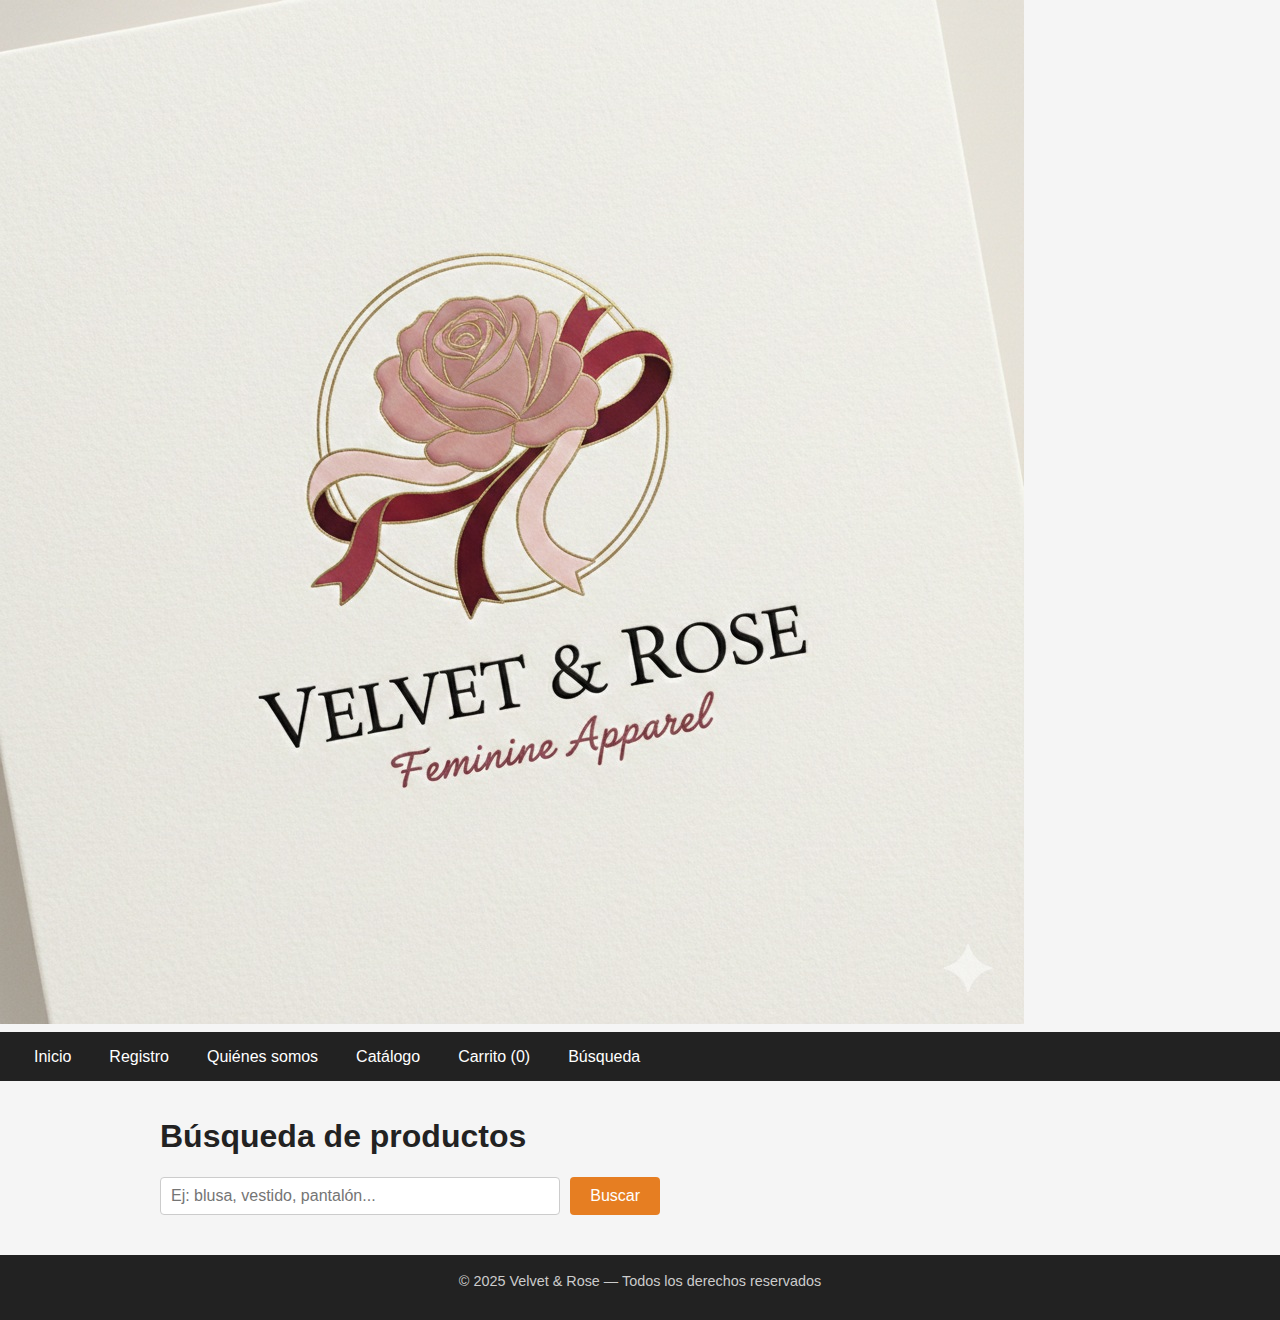
<file: busqueda.html>
<!DOCTYPE html>
<html lang="es">
<head>
  <meta charset="UTF-8" />
  <meta name="viewport" content="width=device-width, initial-scale=1.0" />
  <title>Velvet&Rose - Búsqueda</title>
  <link rel="stylesheet" href="assets/Styles.css">
  <img src="imgs/logo.jpg" alt="Logo">
</head>
<body>

  <nav>
    <ul>
      <li><a href="index.html">Inicio</a></li>
      <li><a href="registro.html">Registro</a></li>
      <li><a href="quienes-somos.html">Quiénes somos</a></li>
      <li><a href="catalogo.html">Catálogo</a></li>
      <li><a href="carrito.html">Carrito (<span id="cartCount">0</span>)</a></li>
      <li><a href="busqueda.html">Búsqueda</a></li>
    </ul>
  </nav>

  <main>
    <h1>Búsqueda de productos</h1>

    <form id="formBusqueda">
      <input type="text" id="campoBusqueda" placeholder="Ej: blusa, vestido, pantalón..." required />
      <button type="submit">Buscar</button>
    </form>

    <!-- Área de resultados, se llena con JavaScript -->
    <div id="resultados" style="display:none;">
      <p id="textoBusqueda"></p>
      <div id="listaResultados" class="productos"></div>
    </div>

  </main>

  <footer>
    <p>© 2025 Velvet & Rose — Todos los derechos reservados</p>
  </footer>

  <script src="assets/Script.js"></script>
</body>

</html>
</file>
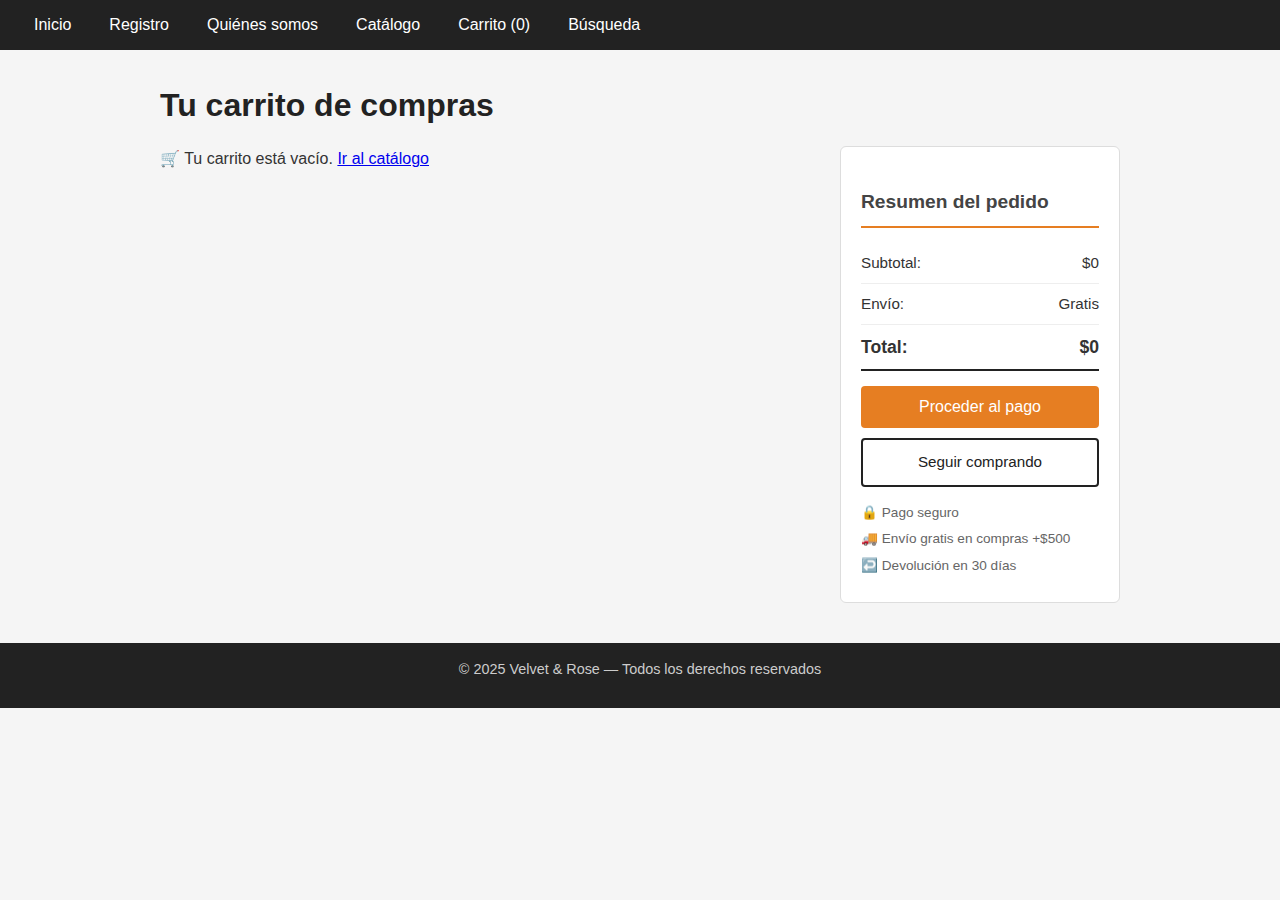
<file: carrito.html>
<!DOCTYPE html>
<html lang="es">
<head>
  <meta charset="UTF-8" />
  <meta name="viewport" content="width=device-width, initial-scale=1.0" />
  <title>Velvet&Rose - Carrito</title>
  <link rel="stylesheet" href="../assets/Styles.css" />
  <link rel="icon" href="../imgs/logo.jpeg" type="logo">
</head>
<body>

  <nav>
    <ul>
      <li><a href="index.html">Inicio</a></li>
      <li><a href="registro.html">Registro</a></li>
      <li><a href="quienes-somos.html">Quiénes somos</a></li>
      <li><a href="catalogo.html">Catálogo</a></li>
      <li><a href="carrito.html">Carrito (<span id="cartCount">0</span>)</a></li>
      <li><a href="busqueda.html">Búsqueda</a></li>
    </ul>
  </nav>

  <main>
    <h1>Tu carrito de compras</h1>

    <div class="carrito-layout">

      <!-- Tabla de productos (se llena con JavaScript) -->
      <div class="carrito-tabla-wrap">

        <table id="carritoTable">
          <thead>
            <tr>
              <th>Producto</th>
              <th>Precio unitario</th>
              <th>Cantidad</th>
              <th>Subtotal</th>
              <th>Eliminar</th>
            </tr>
          </thead>
          <tbody id="carritoBody">
            <!-- Las filas se generan con JavaScript al cargar la página -->
          </tbody>
        </table>

        <!-- Se muestra solo cuando el carrito está vacío -->
        <p id="carritoVacio" style="display:none;">
          🛒 Tu carrito está vacío. <a href="catalogo.html">Ir al catálogo</a>
        </p>

      </div>

      <!-- Resumen lateral -->
      <aside class="carrito-resumen">
        <h2>Resumen del pedido</h2>

        <div class="resumen-fila">
          <span>Subtotal:</span>
          <span id="subtotalVal">$0</span>
        </div>
        <div class="resumen-fila">
          <span>Envío:</span>
          <span id="envioVal">Gratis</span>
        </div>
        <div class="resumen-fila resumen-total">
          <span>Total:</span>
          <span id="totalVal">$0</span>
        </div>

        <button id="btnPago">Proceder al pago</button>
        <a href="catalogo.html" class="btn-seguir">Seguir comprando</a>

        <div class="carrito-badges">
          <p>🔒 Pago seguro</p>
          <p>🚚 Envío gratis en compras +$500</p>
          <p>↩️ Devolución en 30 días</p>
        </div>
      </aside>

    </div>
  </main>

  <footer>
    <p>© 2025 Velvet & Rose — Todos los derechos reservados</p>
  </footer>

  <script src="../assets/Script.js"></script>
</body>
</html>
</file>
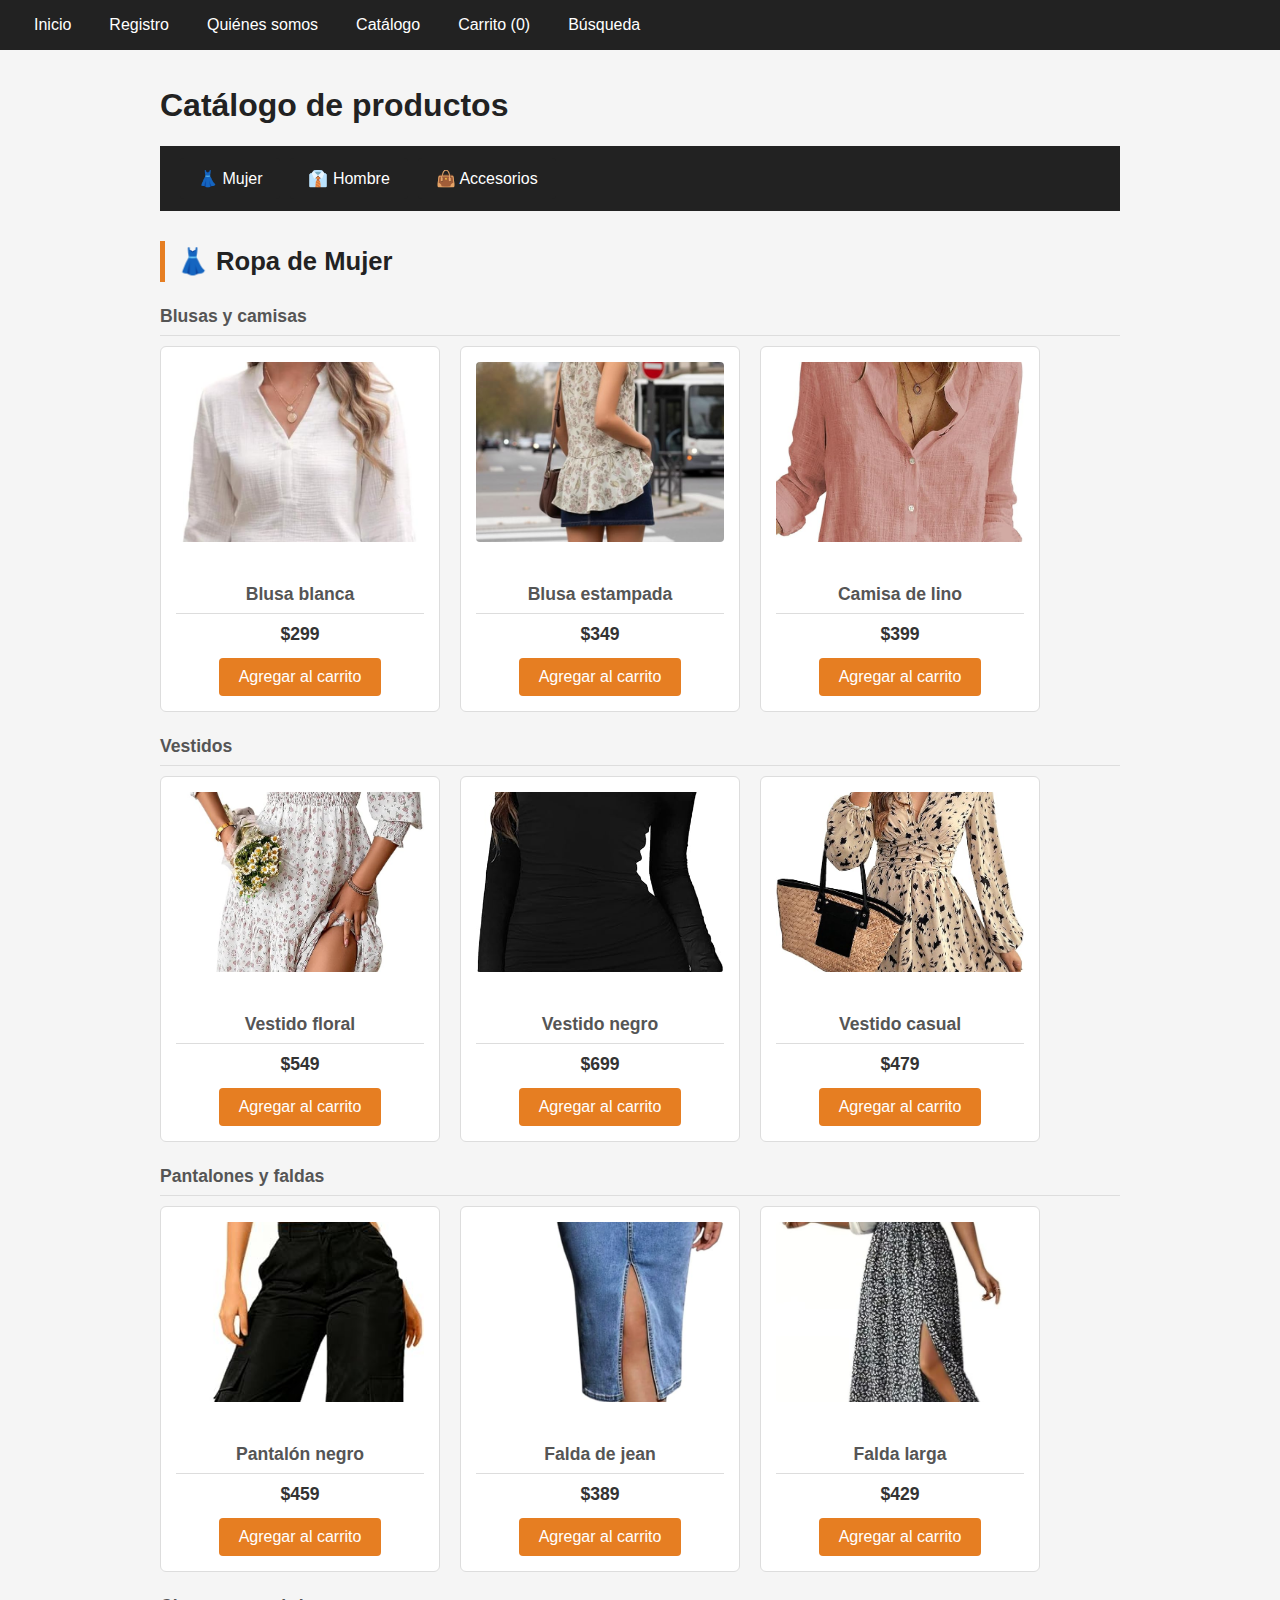
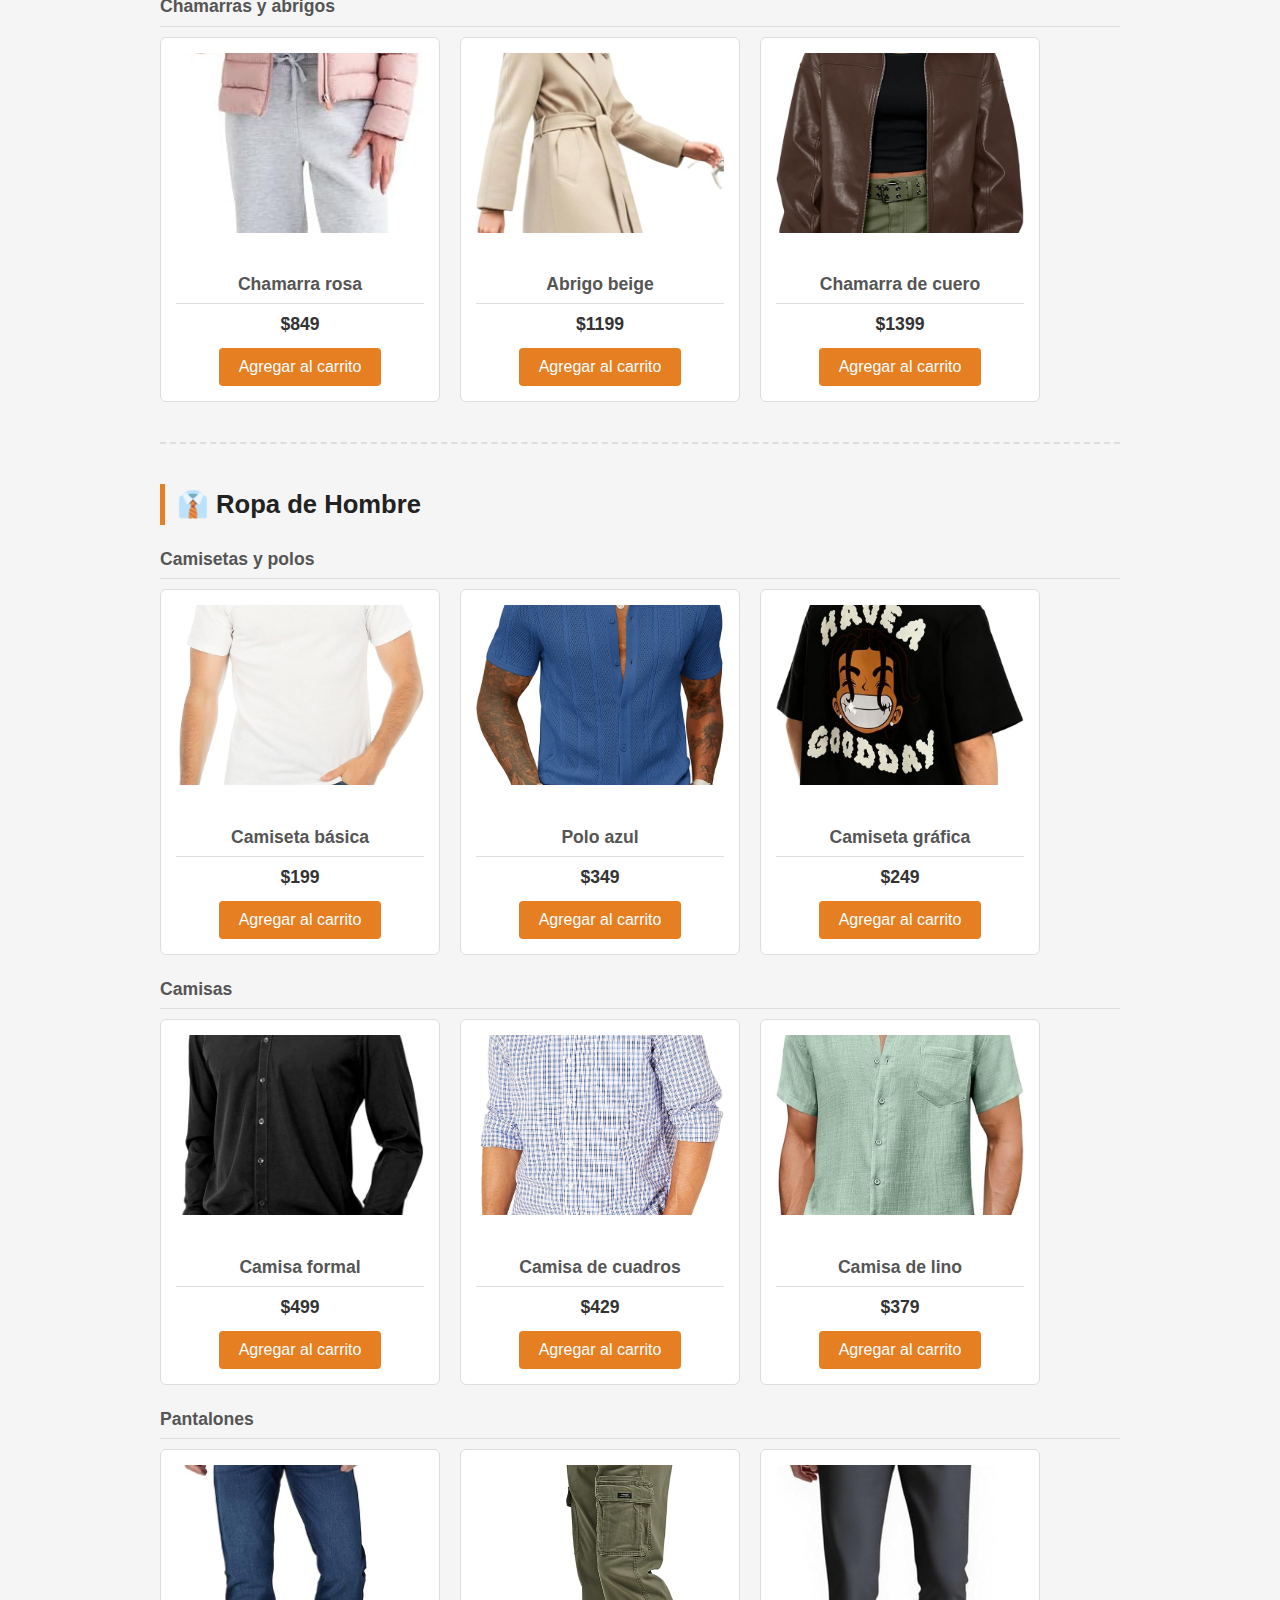
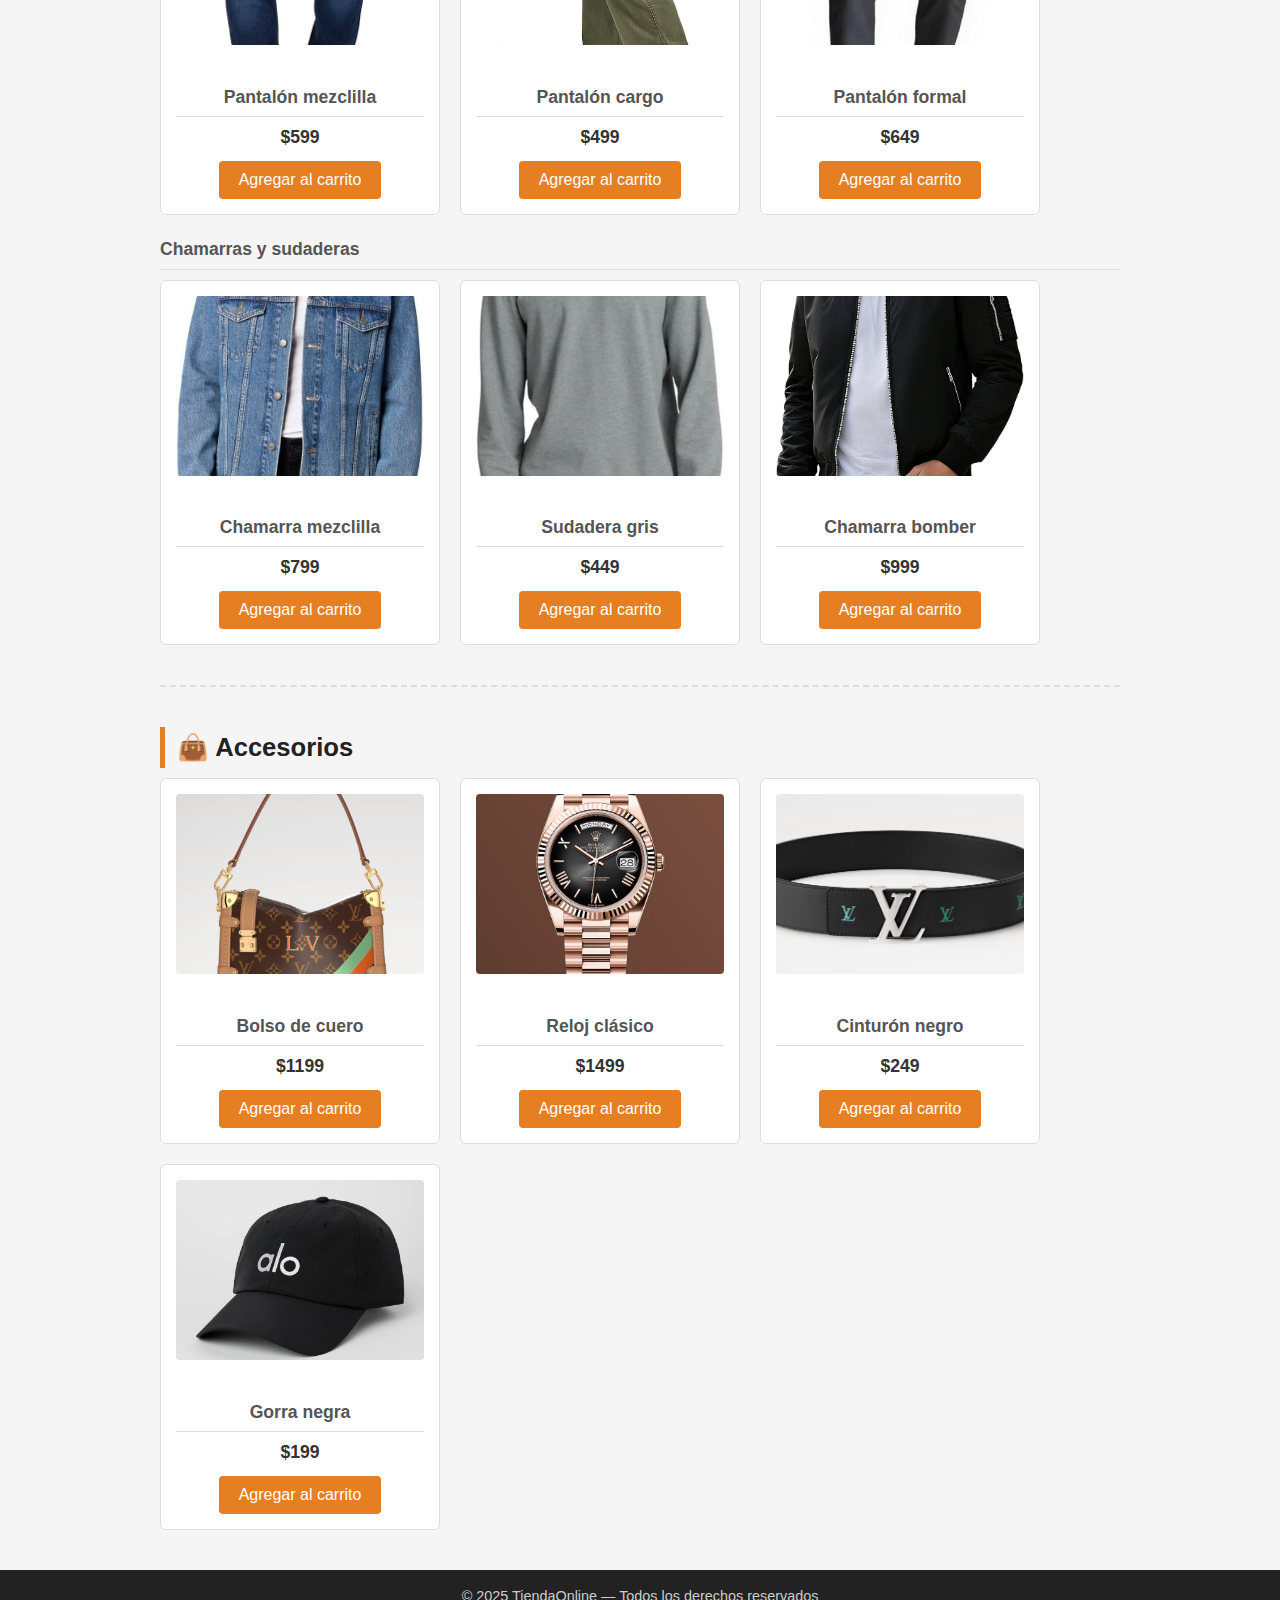
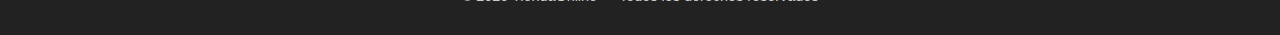
<file: catalogo.html>
<!DOCTYPE html>
<html lang="es">
<head>
  <meta charset="UTF-8" />
  <meta name="viewport" content="width=device-width, initial-scale=1.0" />
  <title>Velvet&Rose - Catálogo</title>
  <link rel="stylesheet" href="assets/Styles.css">
</head>
<body>

  <nav>
    <ul>
      <li><a href="index.html">Inicio</a></li>
      <li><a href="registro.html">Registro</a></li>
      <li><a href="quienes-somos.html">Quiénes somos</a></li>
      <li><a href="catalogo.html">Catálogo</a></li>
      <li><a href="carrito.html">Carrito (<span id="cartCount">0</span>)</a></li>
      <li><a href="busqueda.html">Búsqueda</a></li>
    </ul>
  </nav>

  <main>
    <h1>Catálogo de productos</h1>
    <p id="mensajeCarrito"></p>

    <!-- Accesos rápidos para saltar entre secciones -->
    <nav class="nav-secciones">
      <a href="#mujer">👗 Mujer</a>
      <a href="#hombre">👔 Hombre</a>
      <a href="#accesorios">👜 Accesorios</a>
    </nav>

    <!-- ===================
         SECCIÓN: MUJER
         =================== -->
    <section id="mujer">
      <h2>👗 Ropa de Mujer</h2>

      <h3>Blusas y camisas</h3>
      <div class="productos">

        <div class="producto">
          <img src="imgs/blusa blanca de mujer.jpg" alt="Blusa blanca" />
          <h3>Blusa blanca</h3>
          <p>$299</p>
          <button class="btn-agregar" data-nombre="Blusa blanca" data-precio="299">Agregar al carrito</button>
        </div>

        <div class="producto">
          <img src="imgs/blusa estampada.jpg" alt="Blusa estampada" />
          <h3>Blusa estampada</h3>
          <p>$349</p>
          <button class="btn-agregar" data-nombre="Blusa estampada" data-precio="349">Agregar al carrito</button>
        </div>

        <div class="producto">
          <img src="imgs/camisa de lino.jpg" alt="Camisa de lino" />
          <h3>Camisa de lino</h3>
          <p>$399</p>
          <button class="btn-agregar" data-nombre="Camisa de lino" data-precio="399">Agregar al carrito</button>
        </div>

      </div>

      <h3>Vestidos</h3>
      <div class="productos">

        <div class="producto">
          <img src="imgs/vestido floral.jpg" alt="Vestido floral" />
          <h3>Vestido floral</h3>
          <p>$549</p>
          <button class="btn-agregar" data-nombre="Vestido floral" data-precio="549">Agregar al carrito</button>
        </div>

        <div class="producto">
          <img src="imgs/vestido negro.jpg" alt="Vestido negro" />
          <h3>Vestido negro</h3>
          <p>$699</p>
          <button class="btn-agregar" data-nombre="Vestido negro" data-precio="699">Agregar al carrito</button>
        </div>

        <div class="producto">
          <img src="imgs/vestido casual.jpg" alt="Vestido casual" />
          <h3>Vestido casual</h3>
          <p>$479</p>
          <button class="btn-agregar" data-nombre="Vestido casual" data-precio="479">Agregar al carrito</button>
        </div>

      </div>

      <h3>Pantalones y faldas</h3>
      <div class="productos">

        <div class="producto">
          <img src="imgs/pantalon negro.jpg" alt="Pantalón negro" />
          <h3>Pantalón negro</h3>
          <p>$459</p>
          <button class="btn-agregar" data-nombre="Pantalón negro mujer" data-precio="459">Agregar al carrito</button>
        </div>

        <div class="producto">
          <img src="imgs/falda jean.jpg" alt="Falda de jean" />
          <h3>Falda de jean</h3>
          <p>$389</p>
          <button class="btn-agregar" data-nombre="Falda de jean" data-precio="389">Agregar al carrito</button>
        </div>

        <div class="producto">
          <img src="imgs/falda larga.jpg" alt="Falda larga" />
          <h3>Falda larga</h3>
          <p>$429</p>
          <button class="btn-agregar" data-nombre="Falda larga" data-precio="429">Agregar al carrito</button>
        </div>

      </div>

      <h3>Chamarras y abrigos</h3>
      <div class="productos">

        <div class="producto">
          <img src="imgs/chamarra rosa.jpg" alt="Chamarra rosa" />
          <h3>Chamarra rosa</h3>
          <p>$849</p>
          <button class="btn-agregar" data-nombre="Chamarra rosa" data-precio="849">Agregar al carrito</button>
        </div>

        <div class="producto">
          <img src="imgs/abrigo beige.jpg" alt="Abrigo beige" />
          <h3>Abrigo beige</h3>
          <p>$1199</p>
          <button class="btn-agregar" data-nombre="Abrigo beige" data-precio="1199">Agregar al carrito</button>
        </div>

        <div class="producto">
          <img src="imgs/chamarra de cuero.jpg" alt="Chamarra de cuero" />
          <h3>Chamarra de cuero</h3>
          <p>$1399</p>
          <button class="btn-agregar" data-nombre="Chamarra de cuero mujer" data-precio="1399">Agregar al carrito</button>
        </div>

      </div>
    </section>

    <hr />

    <!-- ===================
         SECCIÓN: HOMBRE
         =================== -->
    <section id="hombre">
      <h2>👔 Ropa de Hombre</h2>

      <h3>Camisetas y polos</h3>
      <div class="productos">

        <div class="producto">
          <img src="imgs/camiseta basica.jpg" alt="Camiseta básica" />
          <h3>Camiseta básica</h3>
          <p>$199</p>
          <button class="btn-agregar" data-nombre="Camiseta básica" data-precio="199">Agregar al carrito</button>
        </div>

        <div class="producto">
          <img src="imgs/polo azul.jpg" alt="Polo azul" />
          <h3>Polo azul</h3>
          <p>$349</p>
          <button class="btn-agregar" data-nombre="Polo azul" data-precio="349">Agregar al carrito</button>
        </div>

        <div class="producto">
          <img src="imgs/camiseta grafica.jpg" alt="Camiseta gráfica" />
          <h3>Camiseta gráfica</h3>
          <p>$249</p>
          <button class="btn-agregar" data-nombre="Camiseta gráfica" data-precio="249">Agregar al carrito</button>
        </div>

      </div>

      <h3>Camisas</h3>
      <div class="productos">

        <div class="producto">
          <img src="imgs/camisa formal.jpg" alt="Camisa formal" />
          <h3>Camisa formal</h3>
          <p>$499</p>
          <button class="btn-agregar" data-nombre="Camisa formal" data-precio="499">Agregar al carrito</button>
        </div>

        <div class="producto">
          <img src="imgs/camisa de cuadros.jpg" alt="Camisa de cuadros" />
          <h3>Camisa de cuadros</h3>
          <p>$429</p>
          <button class="btn-agregar" data-nombre="Camisa de cuadros" data-precio="429">Agregar al carrito</button>
        </div>

        <div class="producto">
          <img src="imgs/camisa de lino h.jpg" alt="Camisa de lino" />
          <h3>Camisa de lino</h3>
          <p>$379</p>
          <button class="btn-agregar" data-nombre="Camisa de lino hombre" data-precio="379">Agregar al carrito</button>
        </div>

      </div>

      <h3>Pantalones</h3>
      <div class="productos">

        <div class="producto">
          <img src="imgs/pantalon de mezclilla.jpg" alt="Pantalón de mezclilla" />
          <h3>Pantalón mezclilla</h3>
          <p>$599</p>
          <button class="btn-agregar" data-nombre="Pantalón mezclilla" data-precio="599">Agregar al carrito</button>
        </div>

        <div class="producto">
          <img src="imgs/pantalon cargo.jpg" alt="Pantalón cargo" />
          <h3>Pantalón cargo</h3>
          <p>$499</p>
          <button class="btn-agregar" data-nombre="Pantalón cargo" data-precio="499">Agregar al carrito</button>
        </div>

        <div class="producto">
          <img src="imgs/pantalon formal.jpg" alt="Pantalón formal" />
          <h3>Pantalón formal</h3>
          <p>$649</p>
          <button class="btn-agregar" data-nombre="Pantalón formal" data-precio="649">Agregar al carrito</button>
        </div>

      </div>

      <h3>Chamarras y sudaderas</h3>
      <div class="productos">

        <div class="producto">
          <img src="imgs/chamarra de mezclilla.jpg" alt="Chamarra mezclilla" />
          <h3>Chamarra mezclilla</h3>
          <p>$799</p>
          <button class="btn-agregar" data-nombre="Chamarra mezclilla" data-precio="799">Agregar al carrito</button>
        </div>

        <div class="producto">
          <img src="imgs/sudadera gris.jpg" alt="Sudadera gris" />
          <h3>Sudadera gris</h3>
          <p>$449</p>
          <button class="btn-agregar" data-nombre="Sudadera gris" data-precio="449">Agregar al carrito</button>
        </div>

        <div class="producto">
          <img src="imgs/chamarra bomber.jpg" alt="Chamarra bomber" />
          <h3>Chamarra bomber</h3>
          <p>$999</p>
          <button class="btn-agregar" data-nombre="Chamarra bomber" data-precio="999">Agregar al carrito</button>
        </div>

      </div>
    </section>

    <hr />

    <!-- ===================
         SECCIÓN: ACCESORIOS
         =================== -->
    <section id="accesorios">
      <h2>👜 Accesorios</h2>

      <div class="productos">

        <div class="producto">
          <img src="imgs/bolso de cuero.jpg" alt="Bolso de cuero" />
          <h3>Bolso de cuero</h3>
          <p>$1199</p>
          <button class="btn-agregar" data-nombre="Bolso de cuero" data-precio="1199">Agregar al carrito</button>
        </div>

        <div class="producto">
          <img src="imgs/reloj clasico.jpg" alt="Reloj clásico" />
          <h3>Reloj clásico</h3>
          <p>$1499</p>
          <button class="btn-agregar" data-nombre="Reloj clásico" data-precio="1499">Agregar al carrito</button>
        </div>

        <div class="producto">
          <img src="imgs/cinturon negro.jpg" alt="Cinturón negro" />
          <h3>Cinturón negro</h3>
          <p>$249</p>
          <button class="btn-agregar" data-nombre="Cinturón negro" data-precio="249">Agregar al carrito</button>
        </div>

        <div class="producto">
          <img src="imgs/gorra negra.jpg" alt="Gorra negra" />
          <h3>Gorra negra</h3>
          <p>$199</p>
          <button class="btn-agregar" data-nombre="Gorra negra" data-precio="199">Agregar al carrito</button>
        </div>

      </div>
    </section>

  </main>

  <footer>
    <p>© 2025 TiendaOnline — Todos los derechos reservados</p>
  </footer>

  <script src="assets/Script.js"></script>
</body>

</html>
</file>
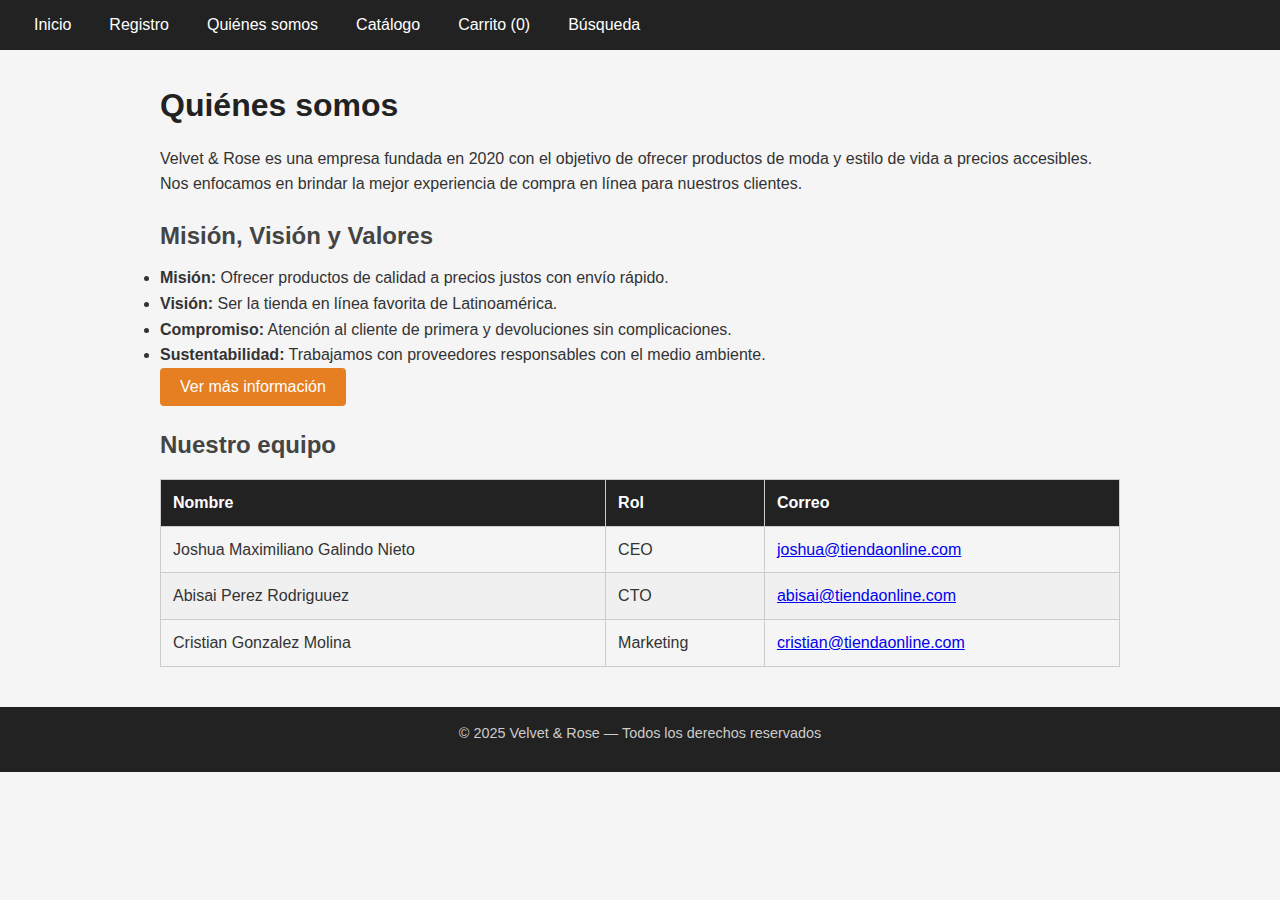
<file: quienes-somos.html>
<!DOCTYPE html>
<html lang="es">
<head>
  <meta charset="UTF-8" />
  <meta name="viewport" content="width=device-width, initial-scale=1.0" />
  <title>Velvet&Rose - Quiénes somos</title>
  <link rel="stylesheet" href="../assets/Styles.css" />
  <link rel="icon" href="../imgs/logo.jpeg" type="logo">
</head>
<body>

  <nav>
    <ul>
      <li><a href="index.html">Inicio</a></li>
      <li><a href="registro.html">Registro</a></li>
      <li><a href="quienes-somos.html">Quiénes somos</a></li>
      <li><a href="catalogo.html">Catálogo</a></li>
      <li><a href="carrito.html">Carrito (<span id="cartCount">0</span>)</a></li>
      <li><a href="busqueda.html">Búsqueda</a></li>
    </ul>
  </nav>

  <main>
    <h1>Quiénes somos</h1>

    <p>
      Velvet & Rose es una empresa fundada en 2020 con el objetivo de ofrecer
      productos de moda y estilo de vida a precios accesibles. Nos enfocamos en
      brindar la mejor experiencia de compra en línea para nuestros clientes.
    </p>

    <h2>Misión, Visión y Valores</h2>
    <ul>
      <li><strong>Misión:</strong> Ofrecer productos de calidad a precios justos con envío rápido.</li>
      <li><strong>Visión:</strong> Ser la tienda en línea favorita de Latinoamérica.</li>
      <li><strong>Compromiso:</strong> Atención al cliente de primera y devoluciones sin complicaciones.</li>
      <li><strong>Sustentabilidad:</strong> Trabajamos con proveedores responsables con el medio ambiente.</li>
    </ul>

    <button id="btnVerMas">Ver más información</button>

    <div id="infoExtra" style="display:none;">
      <h2>Nuestra historia</h2>
      <p>
        Todo comenzó con tres amigos apasionados por la tecnología y la moda.
        En el primer año alcanzamos 500 clientes; hoy contamos con más de 80,000
        compradores activos en toda la región. Contamos con sucursales en Plaza Ambar, Plaza Cristal.
      </p>
    </div>

    <h2>Nuestro equipo</h2>
    <table>
      <thead>
        <tr>
          <th>Nombre</th>
          <th>Rol</th>
          <th>Correo</th>
        </tr>
      </thead>
      <tbody>
        <tr>
          <td>Joshua Maximiliano Galindo Nieto</td>
          <td>CEO</td>
          <td><a href="
            mailto:joshua@tiendaonline.com">joshua@tiendaonline.com</a></td>
        </tr>
        <tr>
          <td>Abisai Perez Rodriguuez</td>
          <td>CTO</td>
          <td><a href="mailto:abisai@tiendaonline.com">abisai@tiendaonline.com</a></td>
        </tr>
        <tr>
          <td>Cristian Gonzalez Molina</td>
          <td>Marketing</td>
          <td><a href="mailto:cristian@tiendaonline.com">cristian@tiendaonline.com</a></td>
        </tr>
       
      </tbody>
    </table>
  </main>

  <footer>
    <p>© 2025 Velvet & Rose — Todos los derechos reservados</p>
  </footer>

  <script src="../assets/Script.js"></script>
</body>
</html>
</file>
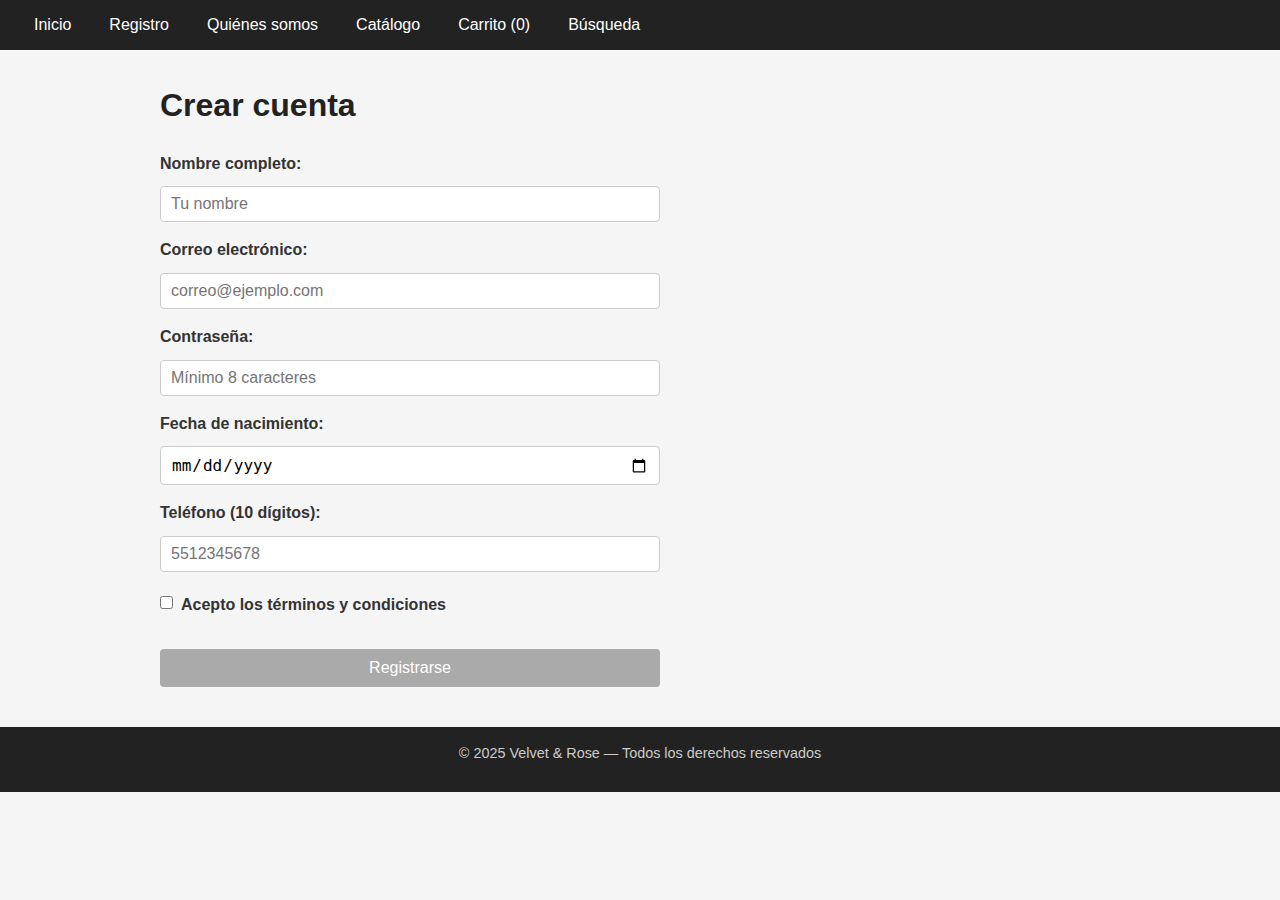
<file: registro.html>
<!DOCTYPE html>
<html lang="es">
<head>
  <meta charset="UTF-8" />
  <meta name="viewport" content="width=device-width, initial-scale=1.0" />
  <title>Velvet&Rose - Registro</title>
  <link rel="stylesheet" href="../assets/Styles.css" />
  <link rel="icon" href="../imgs/logo.jpeg" type="logo">
</head>
<body>

  <nav>
    <ul>
      <li><a href="index.html">Inicio</a></li>
      <li><a href="registro.html">Registro</a></li>
      <li><a href="quienes-somos.html">Quiénes somos</a></li>
      <li><a href="catalogo.html">Catálogo</a></li>
      <li><a href="carrito.html">Carrito (<span id="cartCount">0</span>)</a></li>
      <li><a href="busqueda.html">Búsqueda</a></li>
    </ul>
  </nav>

  <main>
    <h1>Crear cuenta</h1>

    <form id="formRegistro">

      <label for="nombre">Nombre completo:</label>
      <input type="text" id="nombre" name="nombre" placeholder="Tu nombre" required minlength="3" maxlength="60" />

      <label for="email">Correo electrónico:</label>
      <input type="email" id="email" name="email" placeholder="correo@ejemplo.com" required
        pattern="^[a-zA-Z0-9._%+\-]+@[a-zA-Z0-9.\-]+\.[a-zA-Z]{2,}$" />

      <label for="password">Contraseña:</label>
      <input type="password" id="password" name="password" placeholder="Mínimo 8 caracteres" required minlength="8" maxlength="30" />

      <label for="fecha">Fecha de nacimiento:</label>
      <input type="date" id="fecha" name="fecha" required min="1920-01-01" max="2007-12-31" />

      <label for="telefono">Teléfono (10 dígitos):</label>
      <input type="tel" id="telefono" name="telefono" placeholder="5512345678" required pattern="[0-9]{10}" minlength="10" maxlength="10" />

      <div class="grupo-checkbox">
        <input type="checkbox" id="terminos" name="terminos" />
        <label for="terminos">Acepto los términos y condiciones</label>
      </div>

      <p id="mensajeError" class="error"></p>

      <button type="submit" id="btnEnviar" disabled>Registrarse</button>

    </form>

    <p id="mensajeExito" class="exito" style="display:none;">
      ✅ ¡Registro exitoso! Bienvenido a Velvet & Rose.
    </p>
  </main>

  <footer>
    <p>© 2025 Velvet & Rose — Todos los derechos reservados</p>
  </footer>

  <script src="../assets/Script.js"></script>
</body>
</html>
</file>
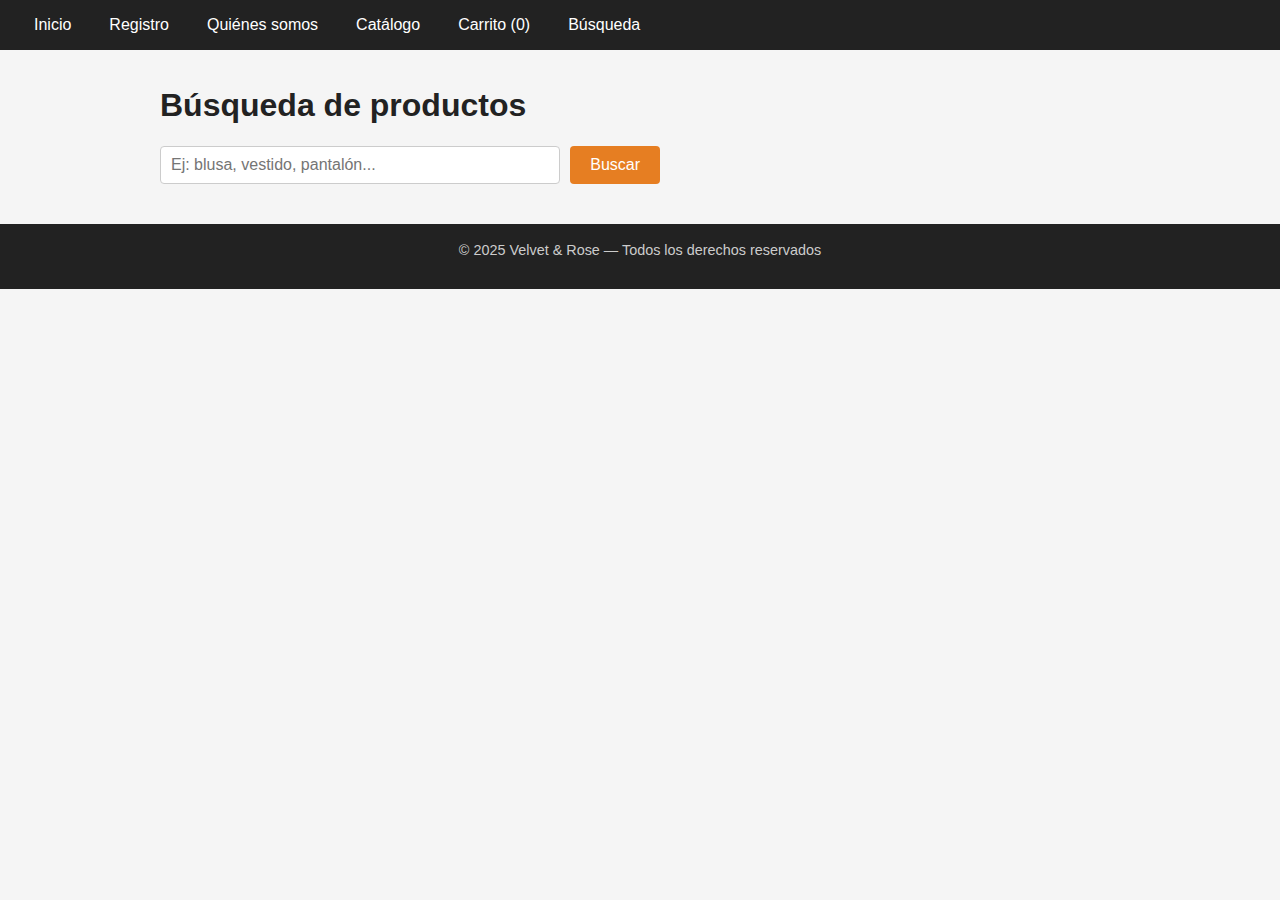
<file: web/busqueda.html>
<!DOCTYPE html>
<html lang="es">
<head>
  <meta charset="UTF-8" />
  <meta name="viewport" content="width=device-width, initial-scale=1.0" />
  <title>Velvet&Rose - Búsqueda</title>
  <link rel="stylesheet" href="../assets/Styles.css" />
  <link rel="icon" href="../imgs/logo.jpeg" type="logo">
</head>
<body>

  <nav>
    <ul>
      <li><a href="index.html">Inicio</a></li>
      <li><a href="registro.html">Registro</a></li>
      <li><a href="quienes-somos.html">Quiénes somos</a></li>
      <li><a href="catalogo.html">Catálogo</a></li>
      <li><a href="carrito.html">Carrito (<span id="cartCount">0</span>)</a></li>
      <li><a href="busqueda.html">Búsqueda</a></li>
    </ul>
  </nav>

  <main>
    <h1>Búsqueda de productos</h1>

    <form id="formBusqueda">
      <input type="text" id="campoBusqueda" placeholder="Ej: blusa, vestido, pantalón..." required />
      <button type="submit">Buscar</button>
    </form>

    <!-- Área de resultados, se llena con JavaScript -->
    <div id="resultados" style="display:none;">
      <p id="textoBusqueda"></p>
      <div id="listaResultados" class="productos"></div>
    </div>

  </main>

  <footer>
    <p>© 2025 Velvet & Rose — Todos los derechos reservados</p>
  </footer>

  <script src="../assets/Script.js"></script>
</body>
</html>
</file>
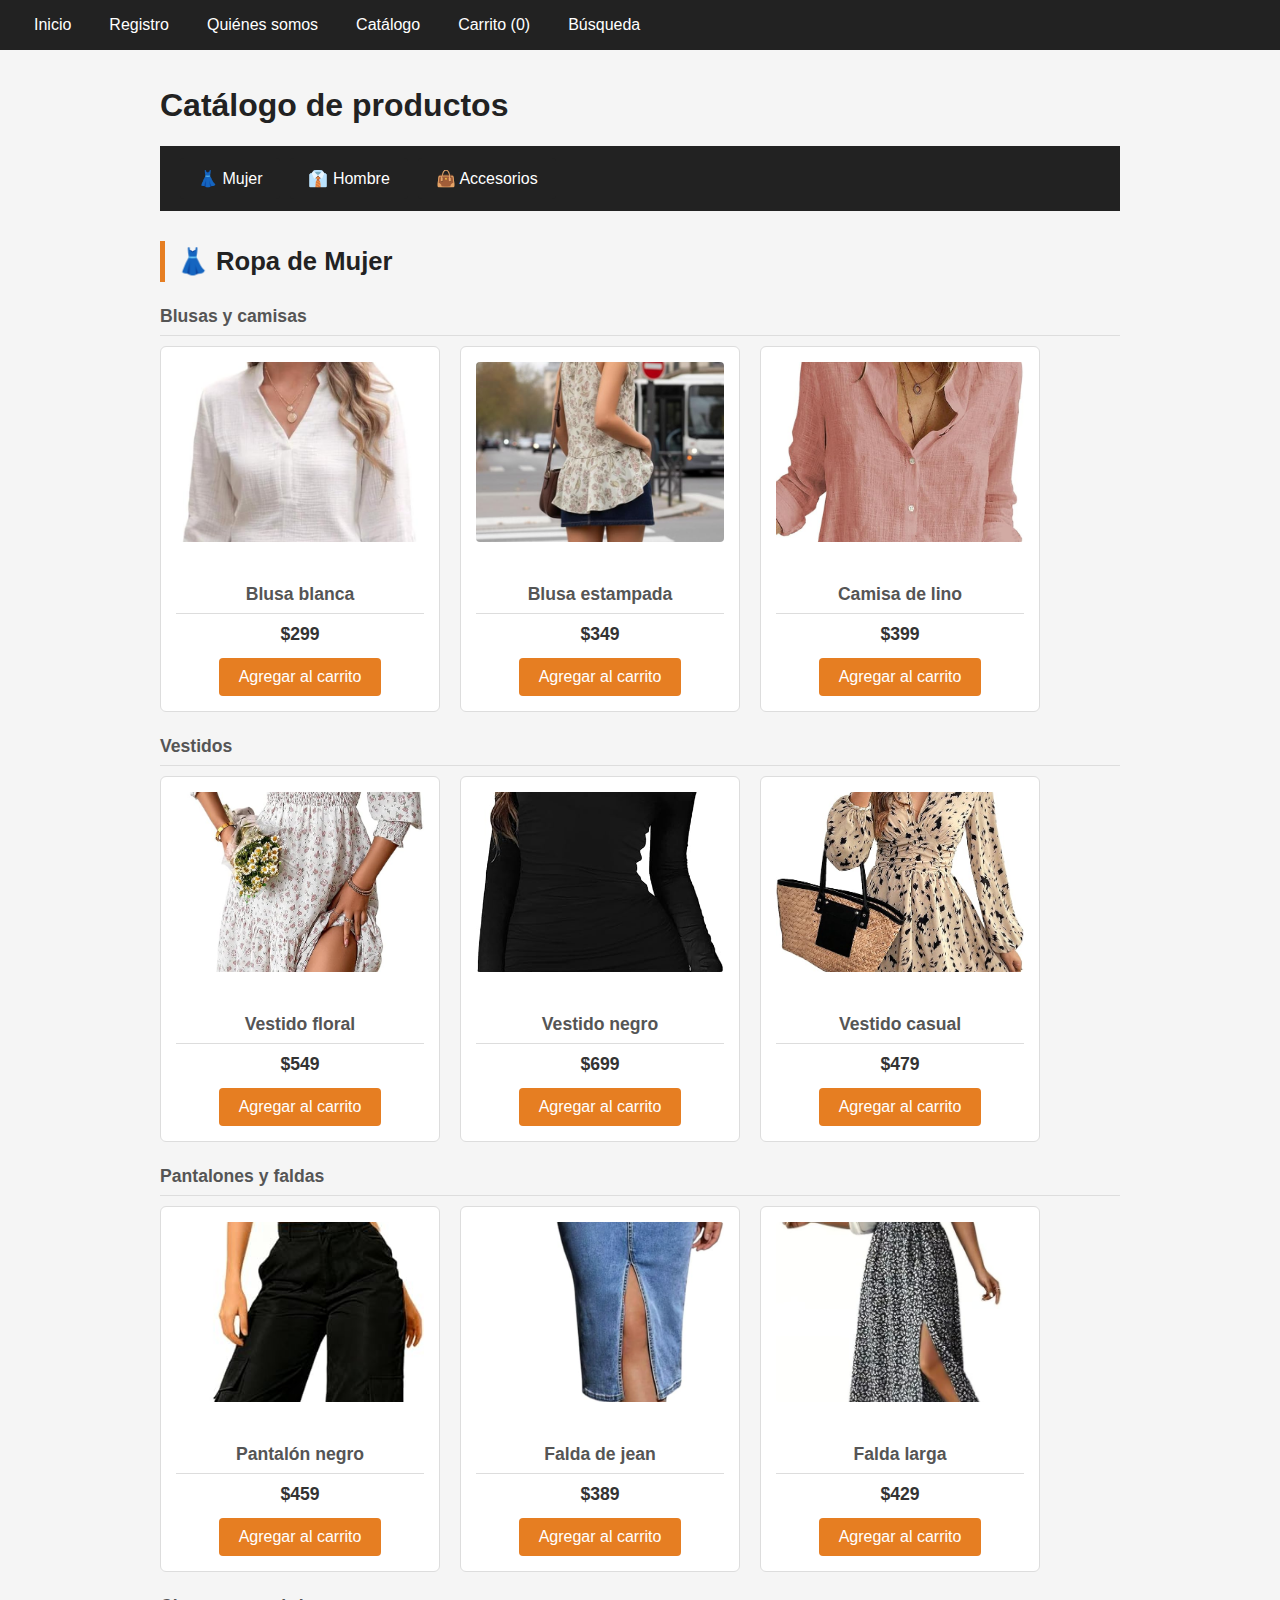
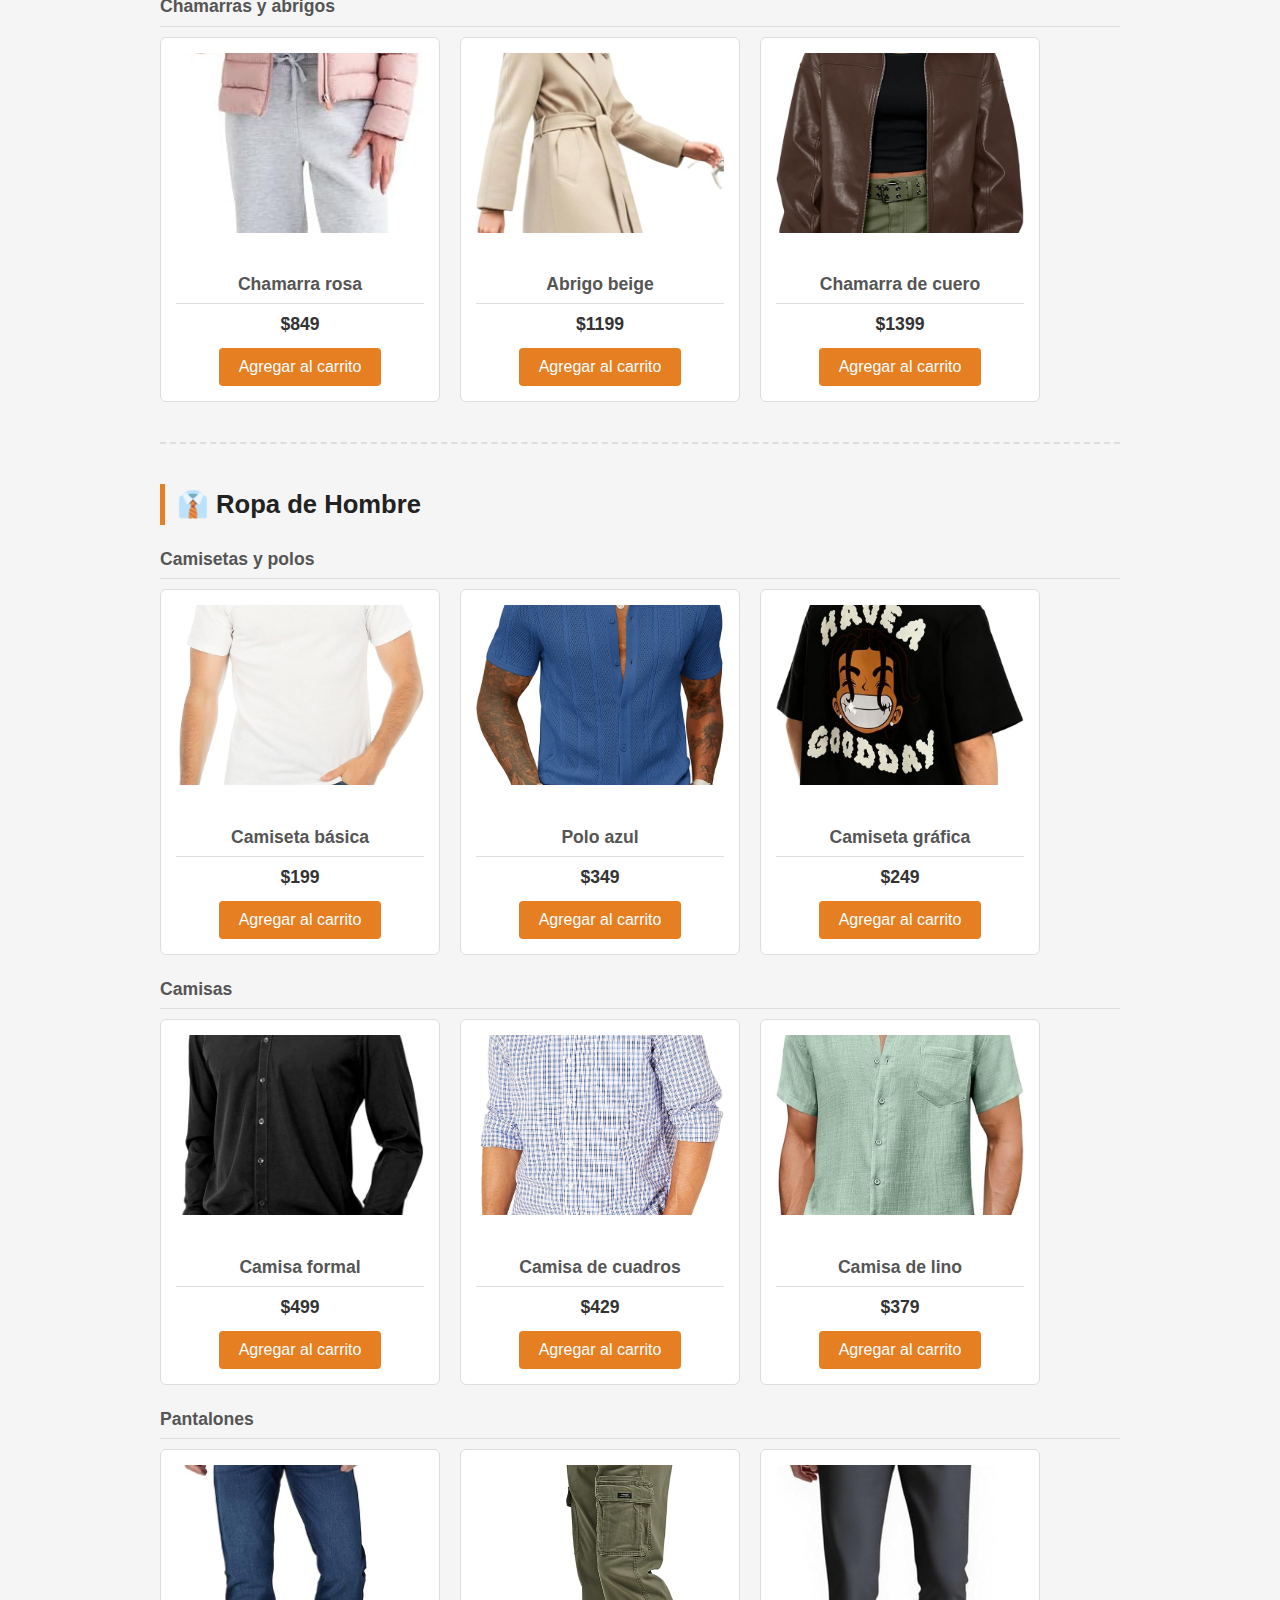
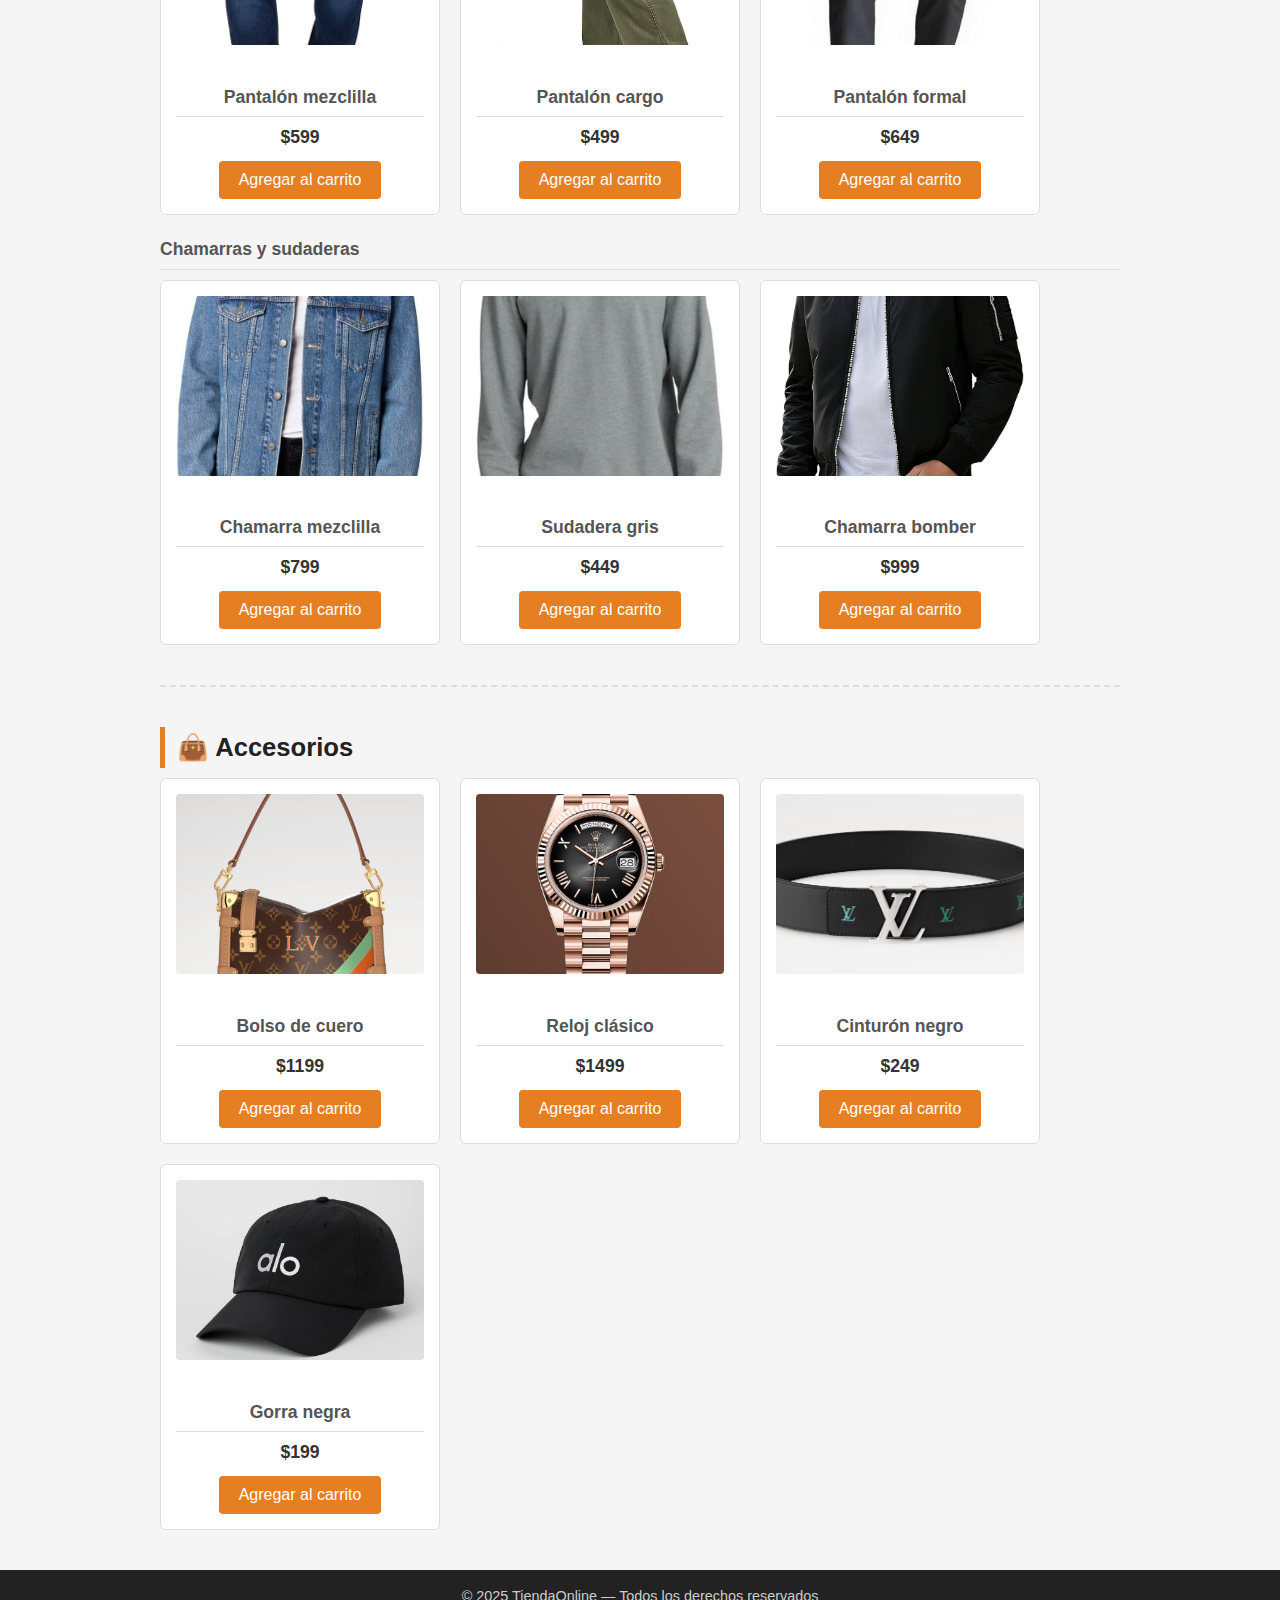
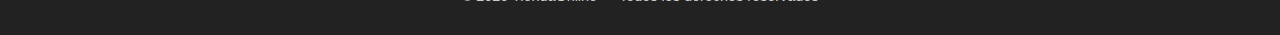
<file: web/catalogo.html>
<!DOCTYPE html>
<html lang="es">
<head>
  <meta charset="UTF-8" />
  <meta name="viewport" content="width=device-width, initial-scale=1.0" />
  <title>Velvet&Rose - Catálogo</title>
  <link rel="stylesheet" href="../assets/Styles.css" />
  <link rel="icon" href="../imgs/logo.jpeg" type="logo">
</head>
<body>

  <nav>
    <ul>
      <li><a href="index.html">Inicio</a></li>
      <li><a href="registro.html">Registro</a></li>
      <li><a href="quienes-somos.html">Quiénes somos</a></li>
      <li><a href="catalogo.html">Catálogo</a></li>
      <li><a href="carrito.html">Carrito (<span id="cartCount">0</span>)</a></li>
      <li><a href="busqueda.html">Búsqueda</a></li>
    </ul>
  </nav>

  <main>
    <h1>Catálogo de productos</h1>
    <p id="mensajeCarrito"></p>

    <!-- Accesos rápidos para saltar entre secciones -->
    <nav class="nav-secciones">
      <a href="#mujer">👗 Mujer</a>
      <a href="#hombre">👔 Hombre</a>
      <a href="#accesorios">👜 Accesorios</a>
    </nav>

    <!-- ===================
         SECCIÓN: MUJER
         =================== -->
    <section id="mujer">
      <h2>👗 Ropa de Mujer</h2>

      <h3>Blusas y camisas</h3>
      <div class="productos">

        <div class="producto">
          <img src="../imgs/blusa blanca de mujer.jpg" alt="Blusa blanca" />
          <h3>Blusa blanca</h3>
          <p>$299</p>
          <button class="btn-agregar" data-nombre="Blusa blanca" data-precio="299">Agregar al carrito</button>
        </div>

        <div class="producto">
          <img src="../imgs/blusa estampada.jpg" alt="Blusa estampada" />
          <h3>Blusa estampada</h3>
          <p>$349</p>
          <button class="btn-agregar" data-nombre="Blusa estampada" data-precio="349">Agregar al carrito</button>
        </div>

        <div class="producto">
          <img src="../imgs/camisa de lino.jpg" alt="Camisa de lino" />
          <h3>Camisa de lino</h3>
          <p>$399</p>
          <button class="btn-agregar" data-nombre="Camisa de lino" data-precio="399">Agregar al carrito</button>
        </div>

      </div>

      <h3>Vestidos</h3>
      <div class="productos">

        <div class="producto">
          <img src="../imgs/vestido floral.jpg" alt="Vestido floral" />
          <h3>Vestido floral</h3>
          <p>$549</p>
          <button class="btn-agregar" data-nombre="Vestido floral" data-precio="549">Agregar al carrito</button>
        </div>

        <div class="producto">
          <img src="../imgs/vestido negro.jpg" alt="Vestido negro" />
          <h3>Vestido negro</h3>
          <p>$699</p>
          <button class="btn-agregar" data-nombre="Vestido negro" data-precio="699">Agregar al carrito</button>
        </div>

        <div class="producto">
          <img src="../imgs/vestido casual.jpg" alt="Vestido casual" />
          <h3>Vestido casual</h3>
          <p>$479</p>
          <button class="btn-agregar" data-nombre="Vestido casual" data-precio="479">Agregar al carrito</button>
        </div>

      </div>

      <h3>Pantalones y faldas</h3>
      <div class="productos">

        <div class="producto">
          <img src="../imgs/pantalon negro.jpg" alt="Pantalón negro" />
          <h3>Pantalón negro</h3>
          <p>$459</p>
          <button class="btn-agregar" data-nombre="Pantalón negro mujer" data-precio="459">Agregar al carrito</button>
        </div>

        <div class="producto">
          <img src="../imgs/falda jean.jpg" alt="Falda de jean" />
          <h3>Falda de jean</h3>
          <p>$389</p>
          <button class="btn-agregar" data-nombre="Falda de jean" data-precio="389">Agregar al carrito</button>
        </div>

        <div class="producto">
          <img src="../imgs/falda larga.jpg" alt="Falda larga" />
          <h3>Falda larga</h3>
          <p>$429</p>
          <button class="btn-agregar" data-nombre="Falda larga" data-precio="429">Agregar al carrito</button>
        </div>

      </div>

      <h3>Chamarras y abrigos</h3>
      <div class="productos">

        <div class="producto">
          <img src="../imgs/chamarra rosa.jpg" alt="Chamarra rosa" />
          <h3>Chamarra rosa</h3>
          <p>$849</p>
          <button class="btn-agregar" data-nombre="Chamarra rosa" data-precio="849">Agregar al carrito</button>
        </div>

        <div class="producto">
          <img src="../imgs/abrigo beige.jpg" alt="Abrigo beige" />
          <h3>Abrigo beige</h3>
          <p>$1199</p>
          <button class="btn-agregar" data-nombre="Abrigo beige" data-precio="1199">Agregar al carrito</button>
        </div>

        <div class="producto">
          <img src="../imgs/chamarra de cuero.jpg" alt="Chamarra de cuero" />
          <h3>Chamarra de cuero</h3>
          <p>$1399</p>
          <button class="btn-agregar" data-nombre="Chamarra de cuero mujer" data-precio="1399">Agregar al carrito</button>
        </div>

      </div>
    </section>

    <hr />

    <!-- ===================
         SECCIÓN: HOMBRE
         =================== -->
    <section id="hombre">
      <h2>👔 Ropa de Hombre</h2>

      <h3>Camisetas y polos</h3>
      <div class="productos">

        <div class="producto">
          <img src="../imgs/camiseta basica.jpg" alt="Camiseta básica" />
          <h3>Camiseta básica</h3>
          <p>$199</p>
          <button class="btn-agregar" data-nombre="Camiseta básica" data-precio="199">Agregar al carrito</button>
        </div>

        <div class="producto">
          <img src="../imgs/polo azul.jpg" alt="Polo azul" />
          <h3>Polo azul</h3>
          <p>$349</p>
          <button class="btn-agregar" data-nombre="Polo azul" data-precio="349">Agregar al carrito</button>
        </div>

        <div class="producto">
          <img src="../imgs/camiseta grafica.jpg" alt="Camiseta gráfica" />
          <h3>Camiseta gráfica</h3>
          <p>$249</p>
          <button class="btn-agregar" data-nombre="Camiseta gráfica" data-precio="249">Agregar al carrito</button>
        </div>

      </div>

      <h3>Camisas</h3>
      <div class="productos">

        <div class="producto">
          <img src="../imgs/camisa formal.jpg" alt="Camisa formal" />
          <h3>Camisa formal</h3>
          <p>$499</p>
          <button class="btn-agregar" data-nombre="Camisa formal" data-precio="499">Agregar al carrito</button>
        </div>

        <div class="producto">
          <img src="../imgs/camisa de cuadros.jpg" alt="Camisa de cuadros" />
          <h3>Camisa de cuadros</h3>
          <p>$429</p>
          <button class="btn-agregar" data-nombre="Camisa de cuadros" data-precio="429">Agregar al carrito</button>
        </div>

        <div class="producto">
          <img src="../imgs/camisa de lino h.jpg" alt="Camisa de lino" />
          <h3>Camisa de lino</h3>
          <p>$379</p>
          <button class="btn-agregar" data-nombre="Camisa de lino hombre" data-precio="379">Agregar al carrito</button>
        </div>

      </div>

      <h3>Pantalones</h3>
      <div class="productos">

        <div class="producto">
          <img src="../imgs/pantalon de mezclilla.jpg" alt="Pantalón de mezclilla" />
          <h3>Pantalón mezclilla</h3>
          <p>$599</p>
          <button class="btn-agregar" data-nombre="Pantalón mezclilla" data-precio="599">Agregar al carrito</button>
        </div>

        <div class="producto">
          <img src="../imgs/pantalon cargo.jpg" alt="Pantalón cargo" />
          <h3>Pantalón cargo</h3>
          <p>$499</p>
          <button class="btn-agregar" data-nombre="Pantalón cargo" data-precio="499">Agregar al carrito</button>
        </div>

        <div class="producto">
          <img src="../imgs/pantalon formal.jpg" alt="Pantalón formal" />
          <h3>Pantalón formal</h3>
          <p>$649</p>
          <button class="btn-agregar" data-nombre="Pantalón formal" data-precio="649">Agregar al carrito</button>
        </div>

      </div>

      <h3>Chamarras y sudaderas</h3>
      <div class="productos">

        <div class="producto">
          <img src="../imgs/chamarra de mezclilla.jpg" alt="Chamarra mezclilla" />
          <h3>Chamarra mezclilla</h3>
          <p>$799</p>
          <button class="btn-agregar" data-nombre="Chamarra mezclilla" data-precio="799">Agregar al carrito</button>
        </div>

        <div class="producto">
          <img src="../imgs/sudadera gris.jpg" alt="Sudadera gris" />
          <h3>Sudadera gris</h3>
          <p>$449</p>
          <button class="btn-agregar" data-nombre="Sudadera gris" data-precio="449">Agregar al carrito</button>
        </div>

        <div class="producto">
          <img src="../imgs/chamarra bomber.jpg" alt="Chamarra bomber" />
          <h3>Chamarra bomber</h3>
          <p>$999</p>
          <button class="btn-agregar" data-nombre="Chamarra bomber" data-precio="999">Agregar al carrito</button>
        </div>

      </div>
    </section>

    <hr />

    <!-- ===================
         SECCIÓN: ACCESORIOS
         =================== -->
    <section id="accesorios">
      <h2>👜 Accesorios</h2>

      <div class="productos">

        <div class="producto">
          <img src="../imgs/bolso de cuero.jpg" alt="Bolso de cuero" />
          <h3>Bolso de cuero</h3>
          <p>$1199</p>
          <button class="btn-agregar" data-nombre="Bolso de cuero" data-precio="1199">Agregar al carrito</button>
        </div>

        <div class="producto">
          <img src="../imgs/reloj clasico.jpg" alt="Reloj clásico" />
          <h3>Reloj clásico</h3>
          <p>$1499</p>
          <button class="btn-agregar" data-nombre="Reloj clásico" data-precio="1499">Agregar al carrito</button>
        </div>

        <div class="producto">
          <img src="../imgs/cinturon negro.jpg" alt="Cinturón negro" />
          <h3>Cinturón negro</h3>
          <p>$249</p>
          <button class="btn-agregar" data-nombre="Cinturón negro" data-precio="249">Agregar al carrito</button>
        </div>

        <div class="producto">
          <img src="../imgs/gorra negra.jpg" alt="Gorra negra" />
          <h3>Gorra negra</h3>
          <p>$199</p>
          <button class="btn-agregar" data-nombre="Gorra negra" data-precio="199">Agregar al carrito</button>
        </div>

      </div>
    </section>

  </main>

  <footer>
    <p>© 2025 TiendaOnline — Todos los derechos reservados</p>
  </footer>

  <script src="../assets/Script.js"></script>
</body>
</html>
</file>
<file: assets/Styles.css>
/* ================================
   TiendaOnline — styles.css
   ================================ */

/* --- Reset básico --- */
* {
  box-sizing: border-box;
  margin: 0;
  padding: 0;
}

body {
  font-family: Arial, sans-serif;
  background-color: #f5f5f5;
  color: #333;
  line-height: 1.6;
}

/* --- Barra de navegación --- */
nav {
  background-color: #222;
  padding: 12px 20px;
}

nav ul {
  list-style: none;
  display: flex;
  gap: 10px;
  flex-wrap: wrap;
}

nav ul li a {
  color: #fff;
  text-decoration: none;
  padding: 8px 14px;
  border-radius: 4px;
}

nav ul li a:hover {
  background-color: #e67e22;
}

/* --- Contenido principal --- */
main {
  max-width: 1000px;
  margin: 30px auto;
  padding: 0 20px;
}

h1 {
  margin-bottom: 15px;
  color: #222;
}

h2 {
  margin: 20px 0 10px;
  color: #444;
}

p {
  margin-bottom: 12px;
}

/* --- Banner de inicio --- */
.banner {
  width: 100%;
  max-height: 350px;
  object-fit: cover;
  border-radius: 6px;
  margin-bottom: 20px;
}

/* --- Lista de categorías --- */
.lista-categorias {
  list-style: none;
  padding: 0;
}

.lista-categorias li {
  padding: 8px 0;
  border-bottom: 1px solid #ddd;
  font-size: 1rem;
}

/* --- Formulario de registro --- */
form {
  display: flex;
  flex-direction: column;
  max-width: 500px;
  gap: 10px;
}

form label {
  font-weight: bold;
  margin-top: 5px;
}

form input[type="text"],
form input[type="email"],
form input[type="password"],
form input[type="date"],
form input[type="tel"] {
  padding: 8px 10px;
  border: 1px solid #ccc;
  border-radius: 4px;
  font-size: 1rem;
  width: 100%;
}

form input:focus {
  outline: none;
  border-color: #e67e22;
}

.grupo-checkbox {
  display: flex;
  align-items: center;
  gap: 8px;
  margin-top: 5px;
}

/* --- Botones --- */
button {
  padding: 10px 20px;
  background-color: #e67e22;
  color: white;
  border: none;
  border-radius: 4px;
  font-size: 1rem;
  cursor: pointer;
}

button:hover {
  background-color: #cf6d17;
}

button:disabled {
  background-color: #aaa;
  cursor: not-allowed;
}

/* --- Mensajes de error y éxito --- */
.error {
  color: #c0392b;
  font-size: 0.9rem;
}

.exito {
  color: #27ae60;
  font-size: 1rem;
  font-weight: bold;
  margin-top: 15px;
}

/* --- Tabla (equipo y carrito) --- */
table {
  width: 100%;
  border-collapse: collapse;
  margin-top: 15px;
}

table th,
table td {
  border: 1px solid #ccc;
  padding: 10px 12px;
  text-align: left;
}

table th {
  background-color: #222;
  color: #fff;
}

table tr:nth-child(even) {
  background-color: #f0f0f0;
}

table img {
  width: 70px;
  height: 70px;
  object-fit: cover;
  border-radius: 4px;
}

/* --- Input de cantidad en carrito --- */
input[type="number"] {
  width: 70px;
  padding: 5px;
  border: 1px solid #ccc;
  border-radius: 4px;
  text-align: center;
  font-size: 1rem;
}

/* --- Total del carrito --- */
.total {
  font-size: 1.2rem;
  margin-top: 20px;
  text-align: right;
}

/* --- Catálogo: grid de productos --- */
.productos {
  display: flex;
  flex-wrap: wrap;
  gap: 20px;
  margin-top: 10px;
}

.producto {
  background: #fff;
  border: 1px solid #ddd;
  border-radius: 6px;
  padding: 15px;
  width: 280px;
  text-align: center;
}

.producto img {
  width: 100%;
  height: 180px;
  object-fit: cover;
  border-radius: 4px;
  margin-bottom: 10px;
}

.producto h3 {
  margin-bottom: 6px;
}

.producto p {
  font-size: 1.1rem;
  font-weight: bold;
  margin-bottom: 10px;
}

/* --- Buscador --- */
#formBusqueda {
  display: flex;
  flex-direction: row;
  gap: 10px;
  max-width: 500px;
  margin-bottom: 20px;
}

#formBusqueda input {
  flex: 1;
  padding: 8px 10px;
  border: 1px solid #ccc;
  border-radius: 4px;
  font-size: 1rem;
}

#resultados {
  margin-top: 15px;
}

#resultados ul {
  list-style: disc;
  padding-left: 20px;
  margin-top: 10px;
}

#resultados ul li {
  padding: 6px 0;
  border-bottom: 1px solid #eee;
}

/* --- Footer --- */
footer {
  background-color: #222;
  color: #ccc;
  text-align: center;
  padding: 15px;
  margin-top: 40px;
  font-size: 0.9rem;
}

/* ================================
   ESTILOS NUEVOS PARA EL CATÁLOGO
   ================================ */

/* Barra de navegación interna del catálogo */
.nav-secciones {
  display: flex;
  gap: 10px;
  margin-bottom: 30px;
  flex-wrap: wrap;
}

.nav-secciones a {
  background-color: #222;
  color: #fff;
  padding: 8px 18px;
  border-radius: 4px;
  text-decoration: none;
  font-size: 1rem;
}

.nav-secciones a:hover {
  background-color: #e67e22;
}

/* Secciones del catálogo (mujer, hombre, accesorios) */
section {
  margin-bottom: 40px;
}

section h2 {
  font-size: 1.6rem;
  color: #222;
  margin-bottom: 5px;
  border-left: 5px solid #e67e22;
  padding-left: 12px;
}

section h3 {
  font-size: 1.1rem;
  color: #555;
  margin: 20px 0 10px;
  border-bottom: 1px solid #ddd;
  padding-bottom: 5px;
}

/* Separador entre secciones */
hr {
  border: none;
  border-top: 2px dashed #ddd;
  margin: 40px 0;
}

/* ================================
   ESTILOS DEL CARRITO
   ================================ */

/* Layout: tabla a la izquierda, resumen a la derecha */
.carrito-layout {
  display: flex;
  gap: 30px;
  align-items: flex-start;
  flex-wrap: wrap;
}

/* La tabla ocupa el espacio disponible */
.carrito-tabla-wrap {
  flex: 1;
  min-width: 300px;
  overflow-x: auto;
}

/* Botón eliminar: rojo para diferenciarlo */
.btn-eliminar {
  background-color: #c0392b;
  color: white;
  padding: 6px 12px;
  font-size: 0.85rem;
  border: none;
  border-radius: 4px;
  cursor: pointer;
}

.btn-eliminar:hover {
  background-color: #96281b;
}

/* Resumen del pedido (caja lateral) */
.carrito-resumen {
  background-color: #fff;
  border: 1px solid #ddd;
  border-radius: 6px;
  padding: 20px;
  width: 280px;
  min-width: 250px;
}

.carrito-resumen h2 {
  font-size: 1.2rem;
  margin-bottom: 15px;
  border-bottom: 2px solid #e67e22;
  padding-bottom: 8px;
}

/* Filas del resumen (subtotal, envío, total) */
.resumen-fila {
  display: flex;
  justify-content: space-between;
  padding: 8px 0;
  border-bottom: 1px solid #eee;
  font-size: 0.95rem;
}

/* Fila del total: más grande y en negrita */
.resumen-total {
  font-size: 1.1rem;
  font-weight: bold;
  border-bottom: 2px solid #222;
  margin-bottom: 15px;
}

/* Botón principal de pago */
#btnPago {
  width: 100%;
  padding: 12px;
  font-size: 1rem;
  background-color: #e67e22;
  color: white;
  border: none;
  border-radius: 4px;
  cursor: pointer;
  margin-bottom: 10px;
}

#btnPago:hover {
  background-color: #cf6d17;
}

/* Enlace "Seguir comprando" con apariencia de botón secundario */
.btn-seguir {
  display: block;
  text-align: center;
  padding: 10px;
  border: 2px solid #222;
  border-radius: 4px;
  color: #222;
  text-decoration: none;
  font-size: 0.95rem;
  margin-bottom: 15px;
}

.btn-seguir:hover {
  background-color: #222;
  color: #fff;
}

/* Íconos de garantías */
.carrito-badges {
  margin-top: 10px;
  font-size: 0.85rem;
  color: #666;
}

.carrito-badges p {
  margin-bottom: 5px;
}
</file>
